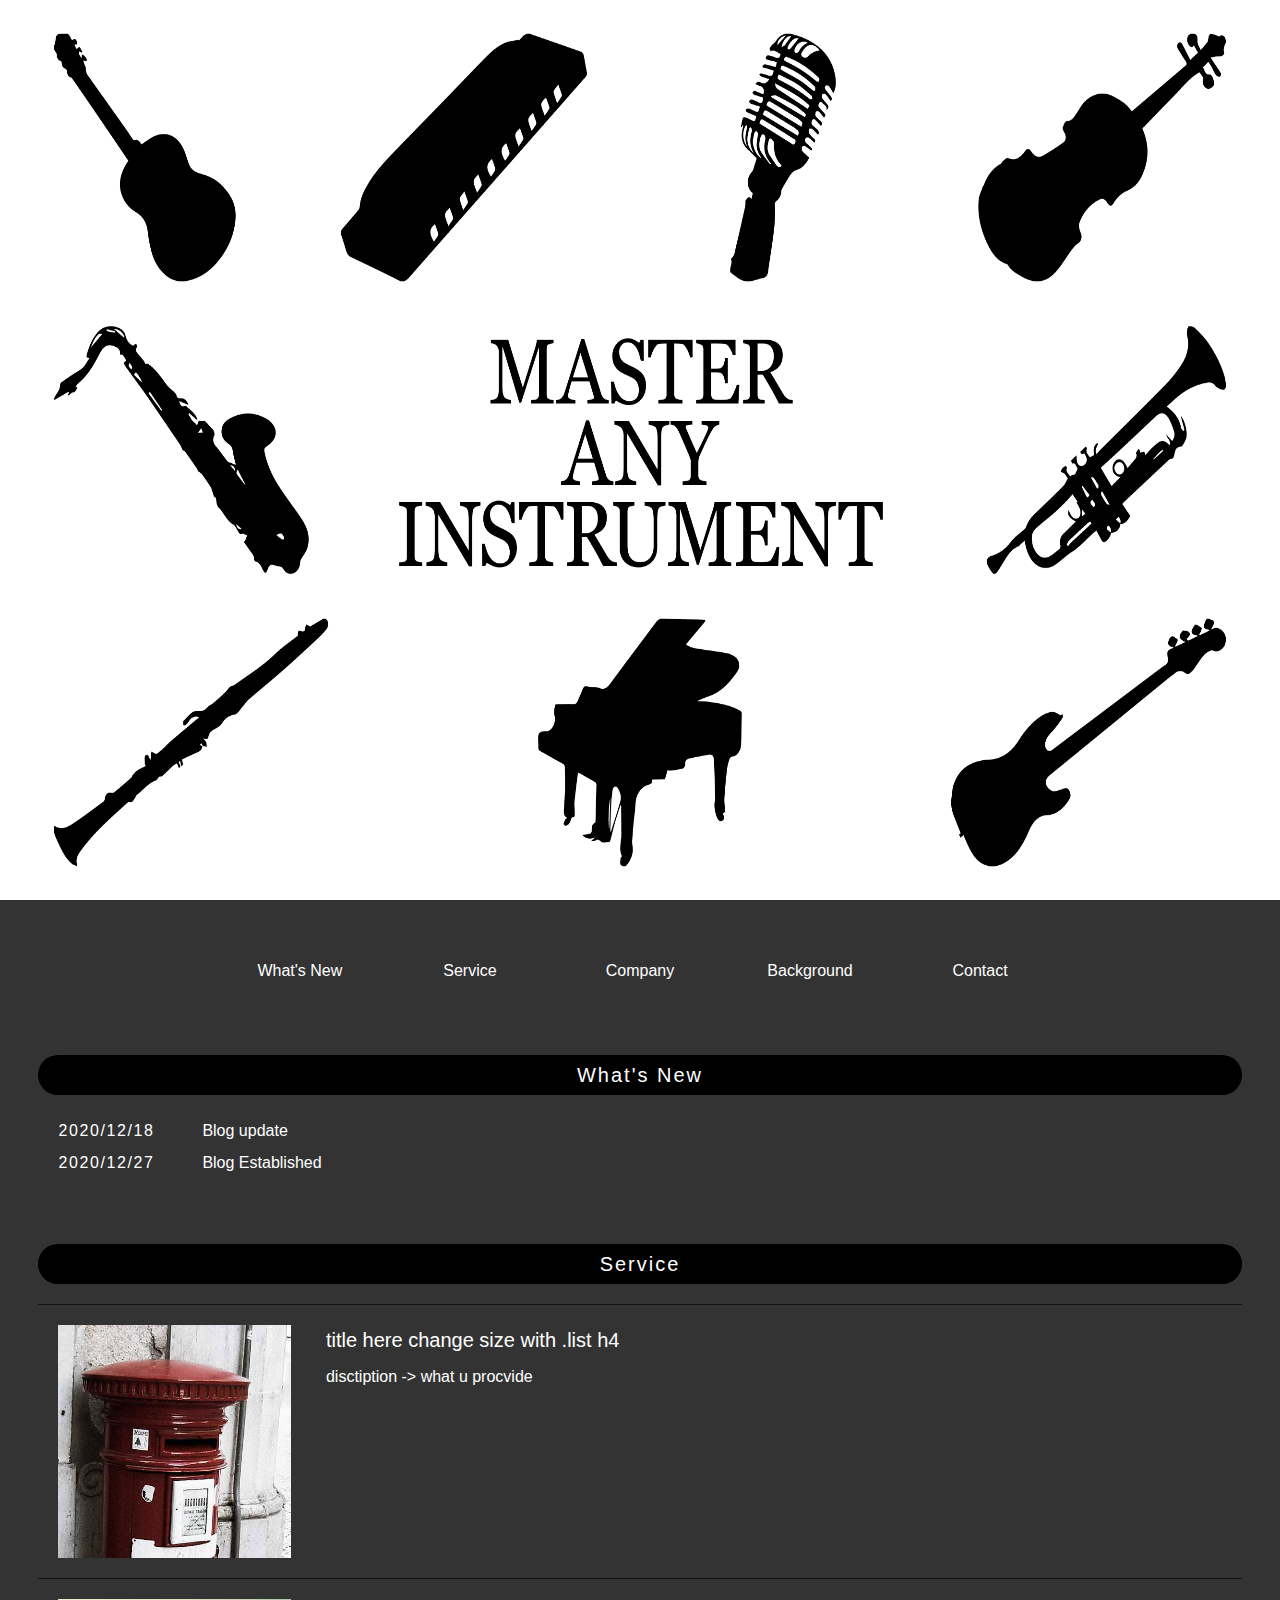
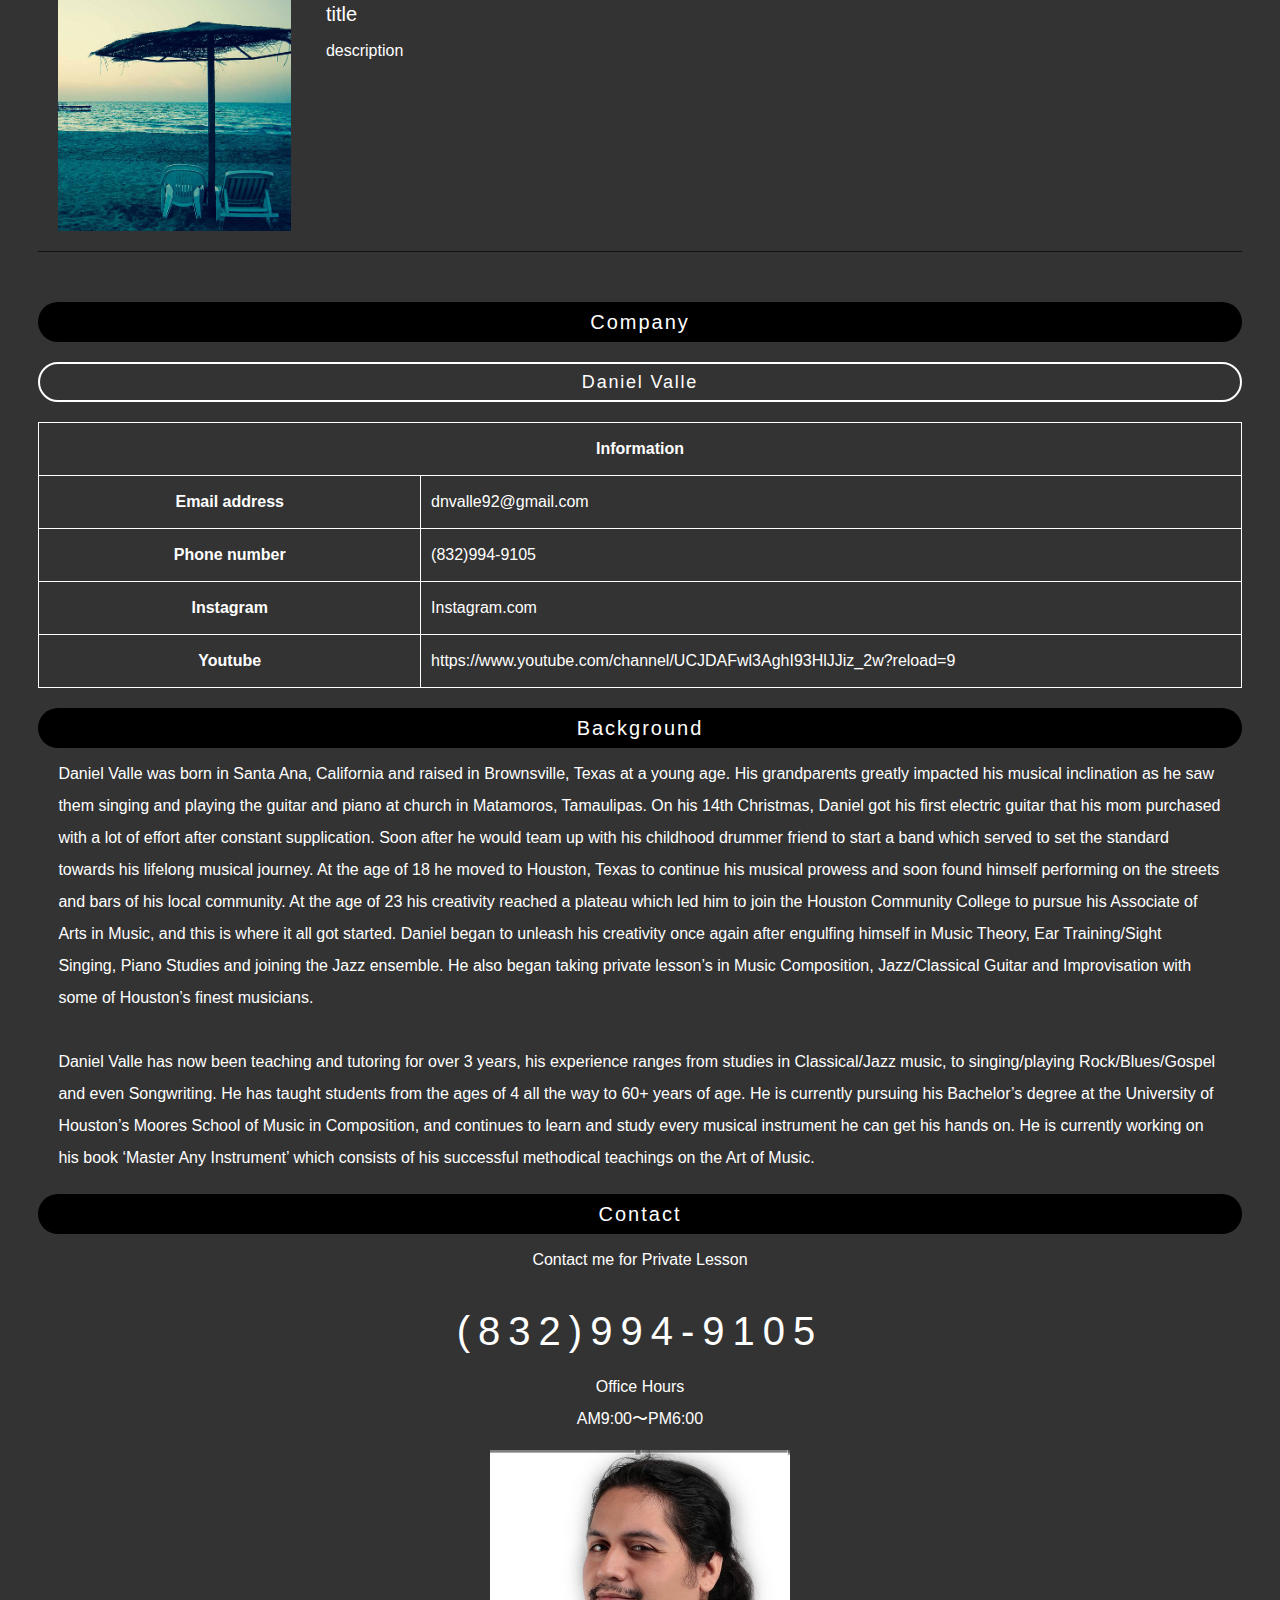
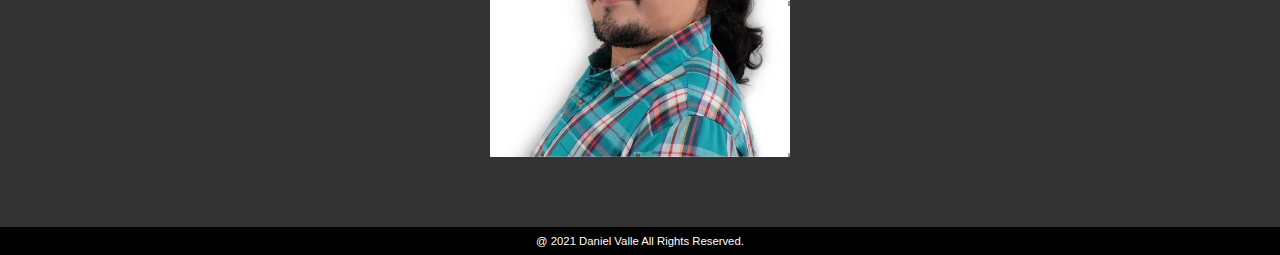
<file: Daniel_website/index.html>
<!DOCTYPE html>
<html lang="ja">
<head>
<meta charset="UTF-8">
<meta http-equiv="X-UA-Compatible" content="IE=edge">
<title>MASTER ANY INSTRUMENT</title>
<meta name="viewport" content="width=device-width, initial-scale=1">
<meta name="description" content="Dniel Valle"> <!--説明-->
<meta name="keywords" content="キーワード１,キーワード２,キーワード３,キーワード４,キーワード５">
<link rel="stylesheet" href="css/style.css">
<link rel="icon" type="image/x-icon" href="images/logo.png">
<script src="js/fixmenu_pagetop.js"></script>
<!--[if lt IE 9]>
<script src="https://oss.maxcdn.com/html5shiv/3.7.2/html5shiv.min.js"></script>
<script src="https://oss.maxcdn.com/respond/1.4.2/respond.min.js"></script>
<![endif]-->
<script src="https://ajax.googleapis.com/ajax/libs/jquery/1.12.4/jquery.min.js"></script>
<script>
$(function(){
$('a[href^="#"]').click(function() {
var speed = 800;
var href= $(this).attr("href");
var target = $(href == "#" || href == "" ? 'html' : href);
var position = target.offset().top;
$('body,html').animate({scrollTop:position}, speed, 'swing');
return false;
});
});


</script>
</head>

<body>

<header>
<h1 id="logo"><a href="index.html"><img src="images/logo.png" alt="SAMPLE COMPANY"></a></h1>
</header>

<nav id="menubar">
    <ul>
    <li><a href="#new">What's New</a></li>
    <li><a href="#service">Service</a></li>
    <li><a href="#company">Company</a></li>
    <li><a href="#background">Background</a></li>
    <li><a href="#contact">Contact</a></li>
    </ul>
</nav>

<div id="container">

<div id="contents">

<section id="new">

<h2>What's New</h2>
<dl>
<dt>2020/12/18</dt>
<dd>Blog update</dd>
<dt>2020/12/27</dt>
<dd>Blog Established</dd>
<!-- <dt>20XX/00/00</dt>
<dd>サンプルテキスト。サンプルテキスト。サンプルテキスト。</dd> -->

</dl>

</section>
<!--/#new-->

<section id="service">

    <h2>Service</h2>
    
    <div class="list">
    <img src="images/sample1.jpg" alt="">
    <h4>title here change size with .list h4</h4>
    <p>disctiption -> what u procvide</p>
    </div>
    
    <div class="list">
    <img src="images/sample2.jpg" alt="">
    <h4>title</h4>
    <p>description</p>
    </div>
    
    <!-- <div class="list">
    <img src="images/sample3.jpg" alt="">
    <h4>見出しを入れます。</h4>
    <p>説明を入れます。</p>
    </div>
    -->
    

    </section>
    <!--/#service-->

<section id="company">

<h2>Company</h2>

<h3>Daniel Valle</h3>
<table class="ta1">
<caption>Information</caption>
<tr>
<th>Email address</th>
<td>dnvalle92@gmail.com</td>
</tr>
<tr>
<th>Phone number</th>
<td>(832)994-9105</td>
</tr>
<tr>
<th>Instagram</th>
<td>Instagram.com</td>
</tr>
<tr>
<th>Youtube</th>
<td>https://www.youtube.com/channel/UCJDAFwl3AghI93HlJJiz_2w?reload=9</td>
</tr>

</table>

<section id="background"></section>
<h2>Background</h2>

<!-- <h3>当テンプレートはhtml5+CSS3(レスポンシブWEBデザイン)です</h3> -->
<p>Daniel Valle was born in Santa Ana, California and raised in Brownsville, Texas at a young age. 
    His grandparents greatly impacted his musical inclination as he saw them singing and playing  
    the guitar and piano at church in Matamoros, Tamaulipas. On his 14th Christmas, Daniel got his first electric guitar 
    that his mom purchased with a lot of effort after constant supplication. Soon after he would team up with his childhood 
    drummer friend to start a band which served to set the standard towards his lifelong musical journey.
    At the age of 18 he moved to Houston, Texas to continue his musical prowess and soon found himself performing on 
    the streets and bars of his local community. At the age of 23 his creativity reached a plateau 
    which led him to join the Houston Community College to pursue his Associate of Arts in Music, 
    and this is where it all got started. Daniel began to unleash his creativity once again after
    engulfing himself in Music Theory, Ear Training/Sight Singing, Piano Studies and joining the Jazz ensemble.
    He also began taking private lesson’s in Music Composition, Jazz/Classical Guitar and
    Improvisation with some of Houston’s finest musicians. <br><br>
    Daniel Valle has now been teaching and tutoring for over 3 years, his experience ranges from studies in Classical/Jazz music, 
    to singing/playing Rock/Blues/Gospel and even Songwriting. He has taught students from  the ages of 4 all the way to 60+ years
    of age. He is currently pursuing his Bachelor’s degree at the University of Houston’s Moores School of Music in Composition,
    and continues to learn and study every musical instrument he can get his hands on. He is currently working on his book
    ‘Master Any Instrument’ which consists of his successful methodical teachings on the Art of Music. </p>

<!-- <h3>各デバイスごとのレイアウトチェックは</h3>
<p>最終的なチェックは実際のタブレットやスマホで行うのがおすすめですが、臨時チェックは最新のブラウザ(IEならIE10以降)で行う事もできます。ブラウザの幅を狭くしていくと、各端末サイズに合わせたレイアウトになります。</p>

<h3>各デバイス用のスタイル変更は</h3>
<p>cssフォルダのstyle.cssファイルで行って下さい。詳しい説明も入っています。<br>
前半はパソコン環境を含めた全端末の共通設定になります。中盤以降、各端末向けのスタイルが追加設定されています。<br>
media=&quot; (～)&quot;の「～」部分でcssを切り替えるディスプレイのサイズを設定しています。ここは必要に応じて変更も可能です。</p> -->


<!--/#company-->



<section id="contact">

<h2>Contact</h2>
<p class="c">Contact me for Private Lesson
</p>
<p class="c"><span class="big1">(832)994-9105 </span>
<br>Office Hours<br>  AM9:00〜PM6:00</p>

<p class="c"><img src="images/daniel_pic.png" alt="" width="300"></p>

</section>
<!--/#contact-->

</div>
<!--/#contents-->

</div>
<!--/#container-->


<footer>
<!-- <small>Copyright&copy; <a href="index.html">SAMPLE COMPANY</a> All Rights Reserved.</small> 
<span class="pr">《<a href="https://template-party.com/" target="_blank">Web Design:Template-Party</a>》</span> -->
<small>@ 2021 Daniel Valle All Rights Reserved.</small>
</footer>

<!--ページの上部に戻る「↑」ボタン-->
<p class="nav-fix-pos-pagetop"><a href="#">↑</a></p>

</body>
</html>
</file>
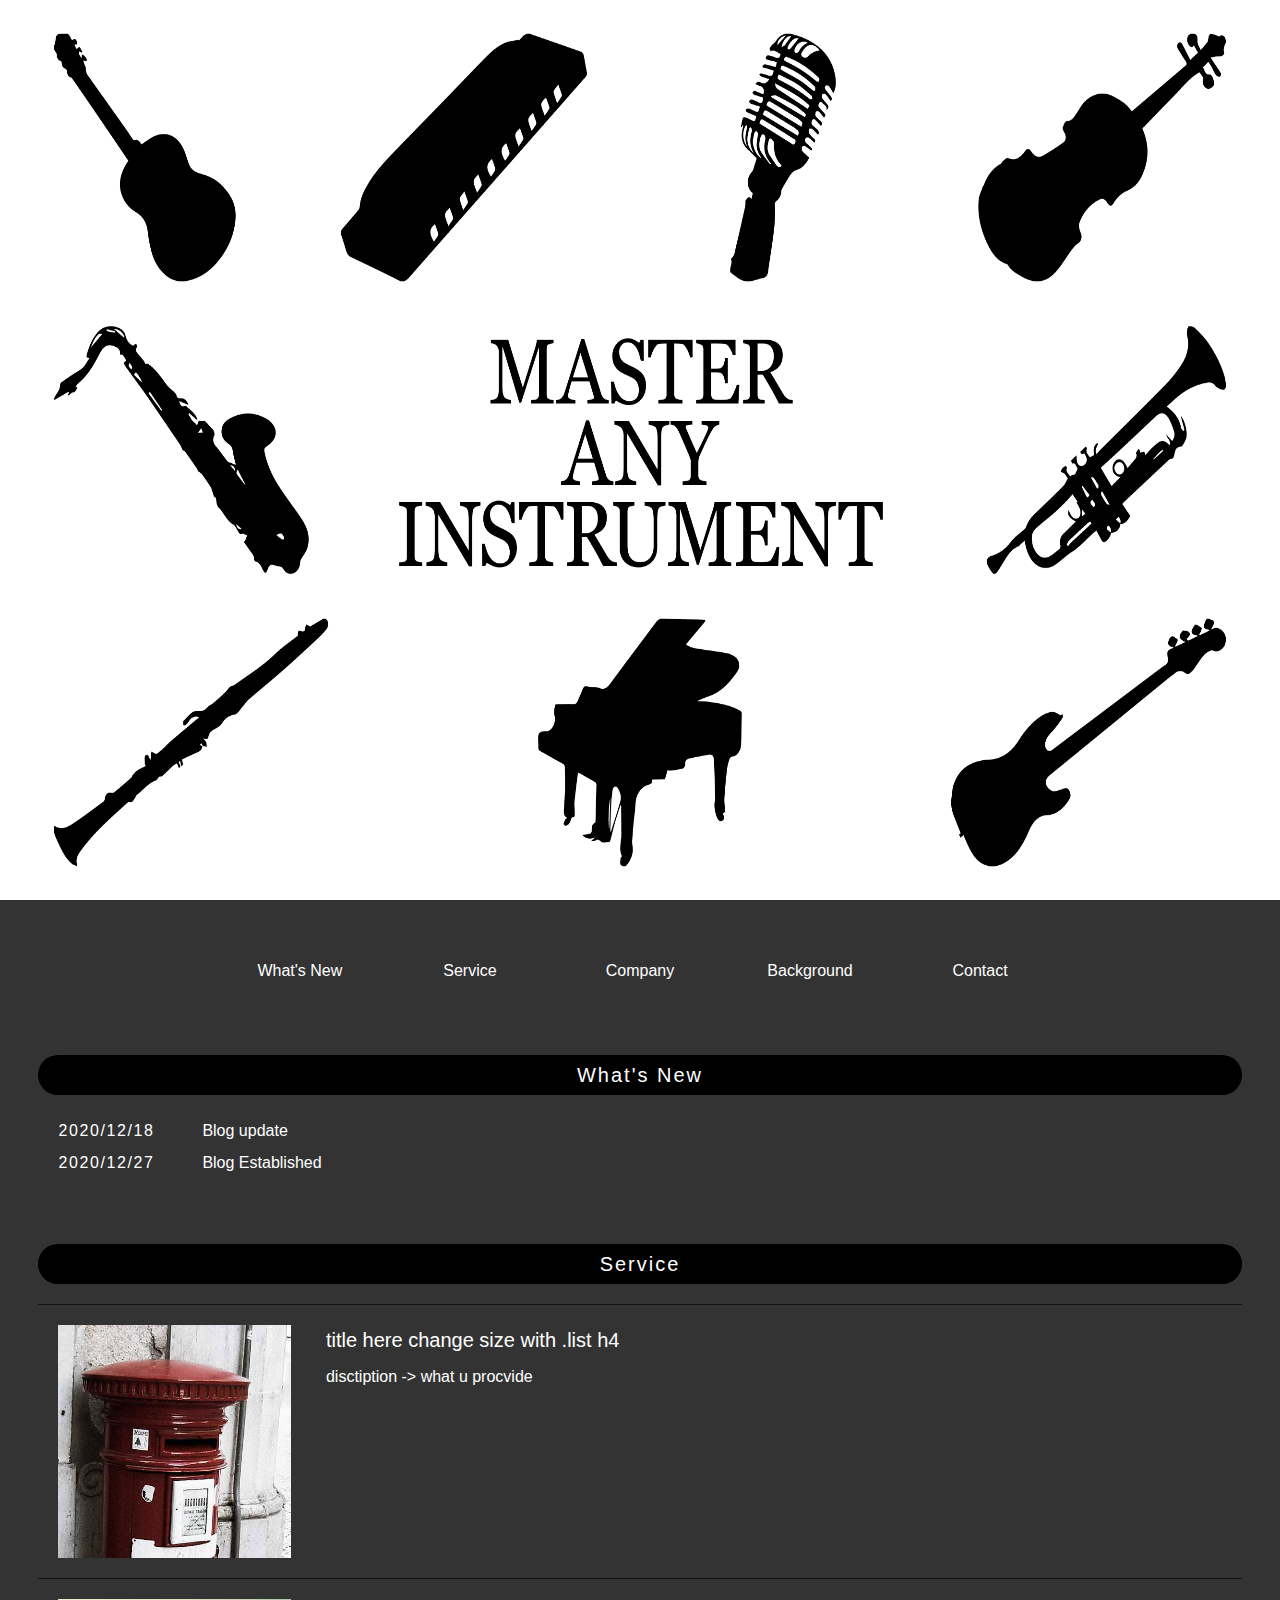
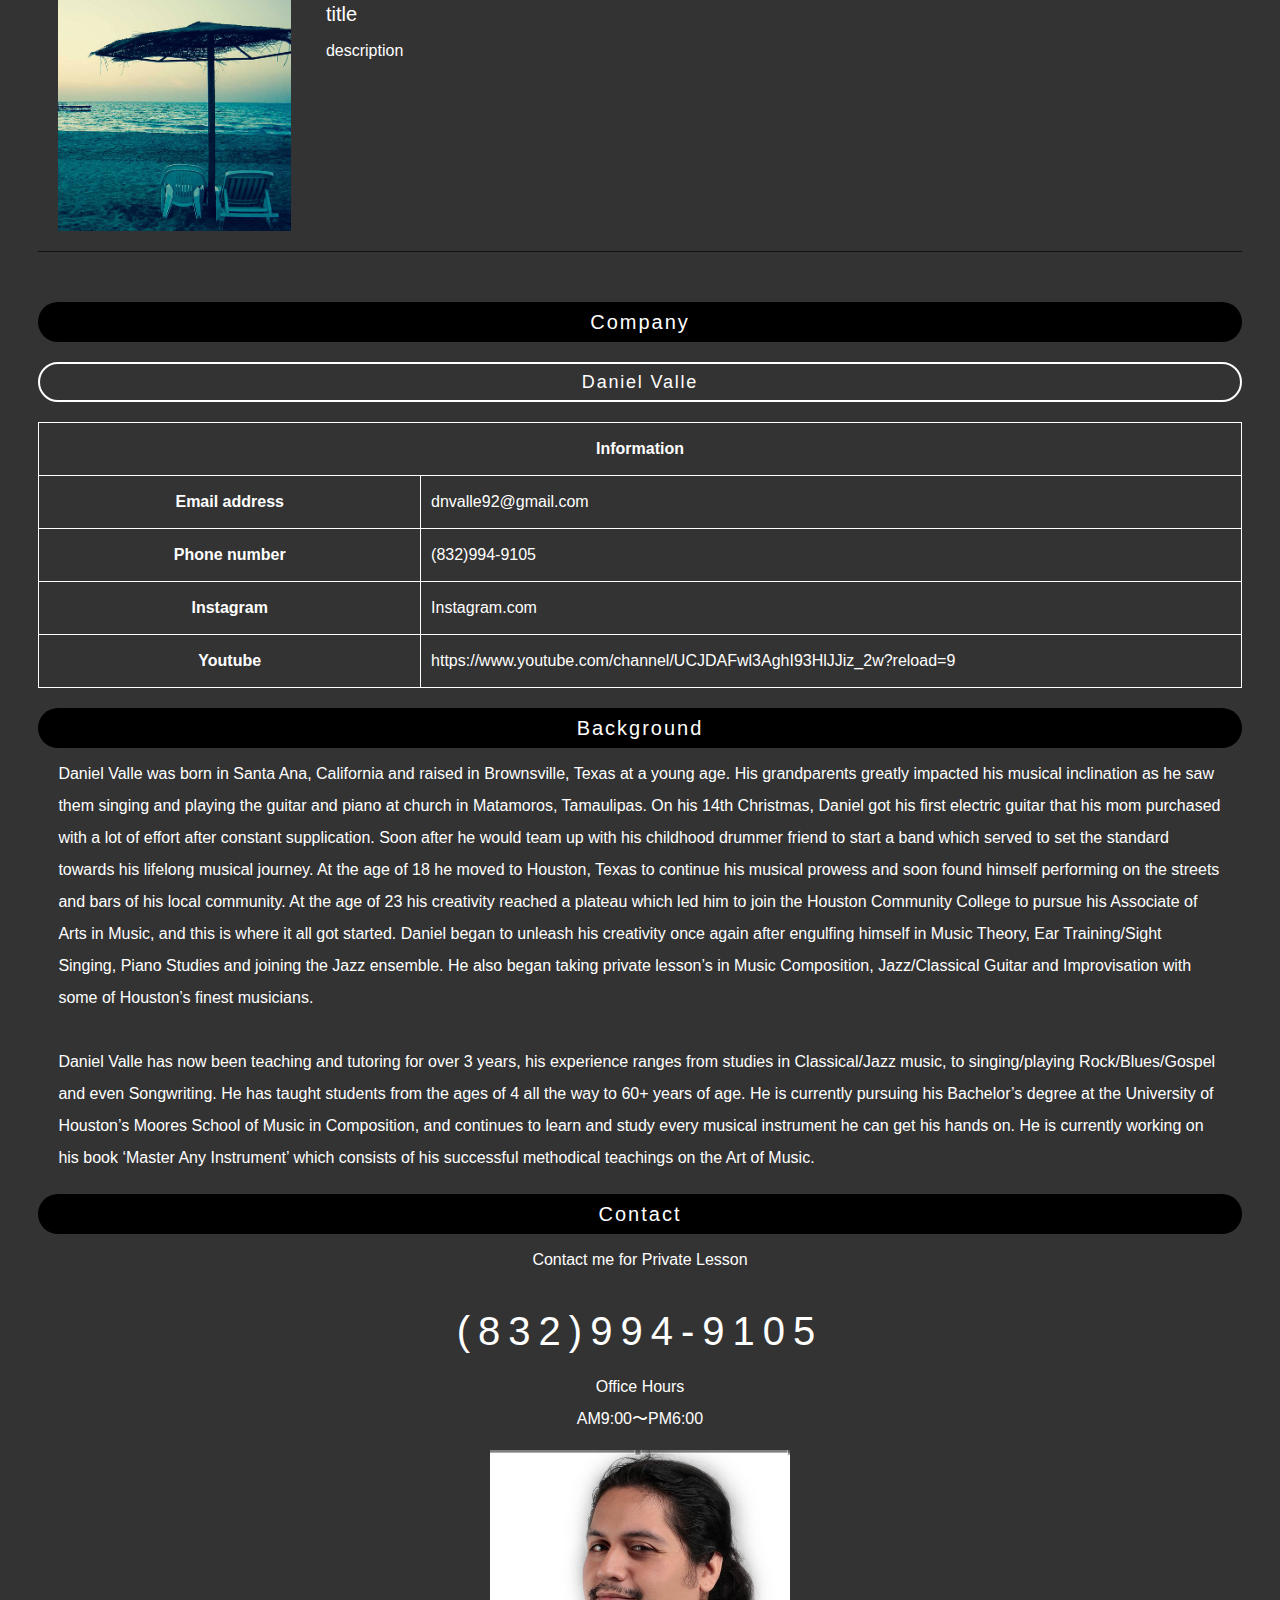
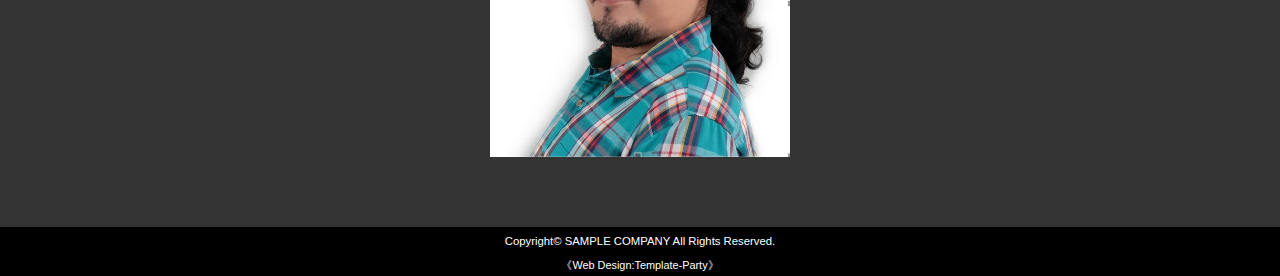
<file: Daniel_website/tp_beginner6_black/index.html>
<!DOCTYPE html>
<html lang="ja">
<head>
<meta charset="UTF-8">
<meta http-equiv="X-UA-Compatible" content="IE=edge">
<title>MASTER ANY INSTRUMENT</title>
<meta name="viewport" content="width=device-width, initial-scale=1">
<meta name="description" content="ここにサイト説明を入れます">
<meta name="keywords" content="キーワード１,キーワード２,キーワード３,キーワード４,キーワード５">
<link rel="stylesheet" href="css/style.css">
<link rel="icon" type="image/x-icon" href="images/logo.png">
<script src="js/fixmenu_pagetop.js"></script>
<!--[if lt IE 9]>
<script src="https://oss.maxcdn.com/html5shiv/3.7.2/html5shiv.min.js"></script>
<script src="https://oss.maxcdn.com/respond/1.4.2/respond.min.js"></script>
<![endif]-->
<script src="https://ajax.googleapis.com/ajax/libs/jquery/1.12.4/jquery.min.js"></script>
<script>
$(function(){
$('a[href^="#"]').click(function() {
var speed = 800;
var href= $(this).attr("href");
var target = $(href == "#" || href == "" ? 'html' : href);
var position = target.offset().top;
$('body,html').animate({scrollTop:position}, speed, 'swing');
return false;
});
});


</script>
</head>

<body>

<header>
<h1 id="logo"><a href="index.html"><img src="images/logo.png" alt="SAMPLE COMPANY"></a></h1>
</header>

<nav id="menubar">
    <ul>
    <li><a href="#new">What's New</a></li>
    <li><a href="#service">Service</a></li>
    <li><a href="#company">Company</a></li>
    <li><a href="#background">Background</a></li>
    <li><a href="#contact">Contact</a></li>
    </ul>
</nav>

<div id="container">

<div id="contents">

<section id="new">

<h2>What's New</h2>
<dl>
<dt>2020/12/18</dt>
<dd>Blog update</dd>
<dt>2020/12/27</dt>
<dd>Blog Established</dd>
<!-- <dt>20XX/00/00</dt>
<dd>サンプルテキスト。サンプルテキスト。サンプルテキスト。</dd> -->

</dl>

</section>
<!--/#new-->

<section id="service">

    <h2>Service</h2>
    
    <div class="list">
    <img src="images/sample1.jpg" alt="">
    <h4>title here change size with .list h4</h4>
    <p>disctiption -> what u procvide</p>
    </div>
    
    <div class="list">
    <img src="images/sample2.jpg" alt="">
    <h4>title</h4>
    <p>description</p>
    </div>
    
    <!-- <div class="list">
    <img src="images/sample3.jpg" alt="">
    <h4>見出しを入れます。</h4>
    <p>説明を入れます。</p>
    </div>
    -->
    

    </section>
    <!--/#service-->

<section id="company">

<h2>Company</h2>

<h3>Daniel Valle</h3>
<table class="ta1">
<caption>Information</caption>
<tr>
<th>Email address</th>
<td>dnvalle92@gmail.com</td>
</tr>
<tr>
<th>Phone number</th>
<td>(832)994-9105</td>
</tr>
<tr>
<th>Instagram</th>
<td>Instagram.com</td>
</tr>
<tr>
<th>Youtube</th>
<td>https://www.youtube.com/channel/UCJDAFwl3AghI93HlJJiz_2w?reload=9</td>
</tr>

</table>

<section id="background"></section>
<h2>Background</h2>

<!-- <h3>当テンプレートはhtml5+CSS3(レスポンシブWEBデザイン)です</h3> -->
<p>Daniel Valle was born in Santa Ana, California and raised in Brownsville, Texas at a young age. 
    His grandparents greatly impacted his musical inclination as he saw them singing and playing  
    the guitar and piano at church in Matamoros, Tamaulipas. On his 14th Christmas, Daniel got his first electric guitar 
    that his mom purchased with a lot of effort after constant supplication. Soon after he would team up with his childhood 
    drummer friend to start a band which served to set the standard towards his lifelong musical journey.
    At the age of 18 he moved to Houston, Texas to continue his musical prowess and soon found himself performing on 
    the streets and bars of his local community. At the age of 23 his creativity reached a plateau 
    which led him to join the Houston Community College to pursue his Associate of Arts in Music, 
    and this is where it all got started. Daniel began to unleash his creativity once again after
    engulfing himself in Music Theory, Ear Training/Sight Singing, Piano Studies and joining the Jazz ensemble.
    He also began taking private lesson’s in Music Composition, Jazz/Classical Guitar and
    Improvisation with some of Houston’s finest musicians. <br><br>
    Daniel Valle has now been teaching and tutoring for over 3 years, his experience ranges from studies in Classical/Jazz music, 
    to singing/playing Rock/Blues/Gospel and even Songwriting. He has taught students from  the ages of 4 all the way to 60+ years
    of age. He is currently pursuing his Bachelor’s degree at the University of Houston’s Moores School of Music in Composition,
    and continues to learn and study every musical instrument he can get his hands on. He is currently working on his book
    ‘Master Any Instrument’ which consists of his successful methodical teachings on the Art of Music. </p>

<!-- <h3>各デバイスごとのレイアウトチェックは</h3>
<p>最終的なチェックは実際のタブレットやスマホで行うのがおすすめですが、臨時チェックは最新のブラウザ(IEならIE10以降)で行う事もできます。ブラウザの幅を狭くしていくと、各端末サイズに合わせたレイアウトになります。</p>

<h3>各デバイス用のスタイル変更は</h3>
<p>cssフォルダのstyle.cssファイルで行って下さい。詳しい説明も入っています。<br>
前半はパソコン環境を含めた全端末の共通設定になります。中盤以降、各端末向けのスタイルが追加設定されています。<br>
media=&quot; (～)&quot;の「～」部分でcssを切り替えるディスプレイのサイズを設定しています。ここは必要に応じて変更も可能です。</p> -->


<!--/#company-->



<section id="contact">

<h2>Contact</h2>
<p class="c">Contact me for Private Lesson
</p>
<p class="c"><span class="big1">(832)994-9105 </span>
<br>Office Hours<br>  AM9:00〜PM6:00</p>

<p class="c"><img src="images/daniel_pic.png" alt="" width="300"></p>

</section>
<!--/#contact-->

</div>
<!--/#contents-->

</div>
<!--/#container-->

<footer>
<small>Copyright&copy; <a href="index.html">SAMPLE COMPANY</a> All Rights Reserved.</small>
<span class="pr">《<a href="https://template-party.com/" target="_blank">Web Design:Template-Party</a>》</span>
</footer>

<!--ページの上部に戻る「↑」ボタン-->
<p class="nav-fix-pos-pagetop"><a href="#">↑</a></p>

</body>
</html>
</file>
<file: Daniel_website/css/style.css>
@charset "utf-8";



/*全端末（PC・タブレット・スマホ）共通設定
------------------------------------------------------------------------------------------------------------------------------------------------------*/

/*全体の設定
---------------------------------------------------------------------------*/
html,body {height: 100%;}
body {
	margin: 0px;
	padding: 0px;
	color: #fff;	/*全体の文字色*/
	font-family:"ヒラギノ角ゴ Pro W3", "Hiragino Kaku Gothic Pro", "メイリオ", Meiryo, Osaka, "ＭＳ Ｐゴシック", "MS PGothic", sans-serif;	/*フォント種類*/
	font-size: 16px;	/*文字サイズ*/
	line-height: 2;		/*行間*/
	background: #333;	/*背景色*/
	-webkit-text-size-adjust: none;
}
h1,h2,h3,h4,h5,p,ul,ol,li,dl,dt,dd,form,figure,form {margin: 0px;padding: 0px;font-size: 100%;font-weight: normal;}
ul {list-style-type: none;}
ol {padding-left: 40px;padding-bottom: 15px;}
img {border: none;max-width: 100%;height: auto;vertical-align: middle;}
table {border-collapse:collapse;font-size: 100%;border-spacing: 0;}
iframe {width: 100%;}

@keyframes opa1 {
0% {opacity: 0;}
100% {opacity: 1;}
}

/*リンク（全般）設定
---------------------------------------------------------------------------*/
a {
	color: #fff;		/*リンクテキストの色*/
	transition: 0.5s;	/*マウスオン時の移り変わるまでの時間設定。0.5秒。*/
}
a:hover {
	color: #ff4765;			/*マウスオン時の文字色*/
	text-decoration: none;	/*マウスオン時に下線を消す設定。残したいならこの１行削除。*/
}

/*ヘッダー（一番上の、ロゴやメニューが入っているブロック）
---------------------------------------------------------------------------*/
header {
	height: 100%;
	overflow: auto;
	position: relative;
	background: #111;	/*背景色*/
}
/*ロゴ画像*/
header #logo img {
	display: block;
	width: 100%;	/*画像の幅*/
	height:100%; 
	position: absolute;
	top: 0%;  
	/*left: 20%;		/*ロゴやメニューが入っているブロックに対して、左からの配置場所の指定。*/
	bottom: 30%;	/*ロゴやメニューが入っているブロックに対して、下からの配置場所の指定。*/
	margin:bottom;
}
/* #space_top{
	padding-top:50%;
	padding-bottom:50%;
} */
/*メニュー
---------------------------------------------------------------------------*/
/*メニューブロック全体への指定*/
#menubar {
	position: relative;
	bottom: 1%;	/*ロゴやメニューが入っているブロックに対して、下からの配置場所の指定。*/
	left: 0px;
	width: 100%;
	text-align: center;
	padding-top: 5%;
}
/*メニュー１個あたりの指定*/
#menubar li {
	display: inline-block;
	margin: 0 1%;
	animation-name: opa1;
	animation-delay: 1S;
	animation-duration: 1S;
	animation-fill-mode: both;
}
#menubar li a {
	text-decoration: none;display: block;text-align: center;
	width: 140px;	/*メニューの幅*/
	color: rgb(255, 255, 255);	/*文字色*/
	border-bottom: 2px solid transparent;	/*下線の幅、線種、色。transparentは透明の事。*/
	padding-bottom: 7px;	/*下線と文字の間にとる余白*/
	
}
/*マウスオン時の指定*/
#menubar li a:hover {
	border-bottom: 2px solid rgb(255, 255, 255);;	/*下線の幅、線種、色*/
	letter-spacing: 0.1em;			/*文字間隔を少しだけ広くする指定。そのままがいいならこの１行を削除。*/
}

/*コンテナー（headerとfooterをのぞくブロックを囲むブロック）
---------------------------------------------------------------------------*/
#container {
	max-width: 1400px;	/*最大幅。これ以上広くならない指定。*/
	margin: 0 auto;
}

/*コンテンツ（上のcontainerの中のブロック）
---------------------------------------------------------------------------*/
#contents {
	overflow: hidden;
	padding: 50px 3%;
}
#contents section + section {
	padding-top: 50px;
}
/*コンテンツ内にあるh2(見出し)タグの指定*/
#contents h2 {
	margin-bottom: 20px;
	clear: both;
	padding: 0 20px;
	font-size: 20px;		/*文字サイズ*/
	text-align: center;		/*文字をセンタリング*/
	letter-spacing: 0.1em;	/*文字間隔を少しだけ広くする指定*/
	background: #000;	/*背景色*/
	color: #fff;			/*文字色*/
	border-radius: 100px;	/*角を丸くする指定。大きめであれば適当で構いません。*/
}
/*コンテンツ内にあるh3(見出し)タグの指定*/
#contents h3 {
	margin-bottom: 20px;
	clear: both;
	padding: 0 20px;
	font-size: 18px;		/*文字サイズ*/
	text-align: center;		/*文字をセンタリング*/
	letter-spacing: 0.1em;	/*文字間隔を少しだけ広くする指定*/
	border: 2px solid #fff;	/*枠線の幅、線種、色*/
	border-radius: 100px;	/*角を丸くする指定。大きめであれば適当で構いません。*/
}
/*コンテンツ内にあるp(段落)タグ設定*/
#contents p {
	padding: 0px 20px 20px;	/*上、左右、下への余白*/
}
/*他。微調整。*/
#contents p + p {
	margin-top: -5px;
}
#contents h2 + p,
#contents h3 + p {
	margin-top: -10px;
}

/*Serviceページ
---------------------------------------------------------------------------*/
/*各ブロックごとの設定*/
.list {
	overflow: hidden;
	line-height: 1.5;
	border-bottom: 1px solid #111;	/*下線の幅、線種、色*/
	padding: 20px;	/*ボックス内の余白*/
}
/*１番目のlistブロックへの追加指定。上に線を入れる。*/
.list:first-of-type {
	border-top: 1px solid #111;
}
/*h4見出しの設定*/
.list h4 {
	font-size: 20px;	/*文字サイズ*/
	margin-bottom: 10px;
}
/*画像の設定*/
.list img {
	width: 20%;			/*画像幅*/
	float: left;		/*画像を左に回り込み*/
	margin-right: 3%	/*画像の右側に空けるスペース*/
}
/*段落タグ*/
.list p {
	padding: 0 !important;
}

/*フッター設定
---------------------------------------------------------------------------*/
footer {
	clear: both;
	text-align: center;
	background: #000;	/*背景色*/
	color: #fff;		/*文字色*/
	font-size: 85%;		/*文字サイズ*/
}
footer a {
	color: #fff;	/*リンクテキストの文字色*/
	text-decoration: none;
}
footer a:hover {
	color: #fff;	/*マウスオン時の文字色*/
}
footer .pr {
	display: block;
	font-size: 80%;
}

/*トップページ内「更新情報・お知らせ」ブロック
---------------------------------------------------------------------------*/
/*ブロック全体の設定*/
#new dl {
	padding-left: 20px;
	margin-bottom: 15px;
}
/*日付設定*/
#new dt {
	float: left;
	width: 9em;
	letter-spacing: 0.1em;
}
/*記事設定*/
#new dd {
	padding-left: 9em;
}

/*テーブル
---------------------------------------------------------------------------*/
/*テーブル１行目に入った見出し部分（※caption）*/
.ta1 caption {
	border: 1px solid #fff;	/*テーブルの枠線の幅、線種、色*/
	border-bottom: none;	/*下線だけ消す*/
	text-align: center;		/*文字をセンタリング*/
	font-weight: bold;		/*太字に*/
	padding: 10px;			/*ボックス内の余白*/
}
/*テーブル１行目に入った見出し部分（※tamidashi）*/
.ta1 th.tamidashi {
	width: auto;
	text-align: center;	/*文字をセンタリング*/
}
/*ta1テーブルブロック設定*/
.ta1 {
	table-layout: fixed;
	width: 100%;
	margin: 0 auto 20px;
}
.ta1, .ta1 td, .ta1 th {
	word-break: break-all;
	border: 1px solid #fff;	/*テーブルの枠線の幅、線種、色*/
	padding: 10px;			/*テーブル内の余白*/
}
/*テーブルの左側ボックス*/
.ta1 th {
	text-align: center;	/*センタリング*/
	width: 30%;			/*幅*/
}

/*PAGE TOP（↑）設定
---------------------------------------------------------------------------*/
body .nav-fix-pos-pagetop a {
	display: none;
}
body.is-fixed-pagetop .nav-fix-pos-pagetop a {
	display: block;text-decoration: none;text-align: center;position: fixed;animation-name: opa1;animation-duration: 1s;animation-fill-mode: forwards;
	width: 60px;		/*ボタンの幅*/
	line-height: 60px;	/*ボタンの高さ*/
	bottom: 50px;		/*画面の下からの配置場所指定*/
	right: 3%;			/*画面の右からの配置場所指定*/
	background: #555;	/*背景色（古いブラウザ用）*/
	background: rgba(0,0,0,0.5);	/*背景色。0,0,0は黒の事で、0.5は色が50%出た状態の事。*/
	color: #fff;		/*文字色*/
	border-radius: 50%;	/*円形にする指定。この１行を削除すると正方形になります。*/
}
body.is-fixed-pagetop .nav-fix-pos-pagetop a:hover {
	background: #999;	/*マウスオン時の背景色*/
}

/*トップページのNEWアイコン
---------------------------------------------------------------------------*/
.newicon {
	background: #F00;	/*背景色*/
	color: #FFF;		/*文字色*/
	font-size: 70%;
	line-height: 1.5;
	padding: 2px 5px;
	border-radius: 2px;
	margin: 0px 5px;
	vertical-align: text-top;
}

/*ul.disc,olタグ
---------------------------------------------------------------------------*/
ul.disc {
	list-style: disc;
	padding: 0 20px 20px 55px;
}
ol {
	padding: 0 20px 20px 42px;
}

/*その他
---------------------------------------------------------------------------*/
.look {background: #000;border: 1px solid #666;padding: 5px 10px;border-radius: 4px;}
.mb15,.mb1em {margin-bottom: 15px;}
.clear {clear: both;}
ul.disc {padding: 0em 25px 15px 40px;list-style: disc;}
.color1, .color1 a {color: #ff4765;}
.pr {font-size: 10px;}
.wl {width: 96%;}
.ws {width: 50%;}
.c {text-align: center;}
.r {text-align: right;}
.l {text-align: left;}
.big1 {font-size: 40px;letter-spacing: 0.2em;}
.mini1 {font-size: 11px;display: inline-block;line-height: 1.5;}
.sh {display: none;}




/*画面幅800px以下の設定
------------------------------------------------------------------------------------------------------------------------------------------------------*/
@media screen and (max-width:800px){

/*ヘッダー（一番上の、ロゴやメニューが入っているブロック）
---------------------------------------------------------------------------*/
/*ロゴ画像*/
header #logo img {
	width: 30%;	/*画像の幅*/
	left: 35%;	/*ロゴやメニューが入っているブロックに対して、左からの配置場所の指定。*/
}

}



/*画面幅480px以下の設定
------------------------------------------------------------------------------------------------------------------------------------------------------*/
@media screen and (max-width:480px){

/*ヘッダー（一番上の、ロゴやメニューが入っているブロック）
---------------------------------------------------------------------------*/
/*ロゴ画像*/
header #logo img {
	width: 50%;	/*画像の幅*/
	left: 25%;	/*ロゴやメニューが入っているブロックに対して、左からの配置場所の指定。*/
}

/*コンテナー（headerとfooterをのぞくブロックを囲むブロック）
---------------------------------------------------------------------------*/
#container {
	font-size: 12px;
	font-size: 2.93vw;
}

/*コンテンツ（上のcontainerの中のブロック）
---------------------------------------------------------------------------*/
/*コンテンツ内にあるh2(見出し)タグの指定*/
#contents h2 {
	font-size: 16px;	/*文字サイズ*/
}
/*コンテンツ内にあるh3(見出し)タグの指定*/
#contents h3 {
	font-size: 14px;	/*文字サイズ*/
}

/*Serviceページ
---------------------------------------------------------------------------*/
/*h4見出しの設定*/
.list h4 {
	font-size: 16px;	/*文字サイズ*/
}

/*ul.disc,olタグ
---------------------------------------------------------------------------*/
ul.disc {
	padding: 0 0px 20px 35px;
}
ol {
	padding: 0 0px 20px 35px;
}

/*その他
---------------------------------------------------------------------------*/
.ws {width: 96%;}
.big1 {font-size: 22px;letter-spacing: normal;}

}
</file>
<file: Daniel_website/tp_beginner6_black/css/style.css>
@charset "utf-8";



/*全端末（PC・タブレット・スマホ）共通設定
------------------------------------------------------------------------------------------------------------------------------------------------------*/

/*全体の設定
---------------------------------------------------------------------------*/
html,body {height: 100%;}
body {
	margin: 0px;
	padding: 0px;
	color: #fff;	/*全体の文字色*/
	font-family:"ヒラギノ角ゴ Pro W3", "Hiragino Kaku Gothic Pro", "メイリオ", Meiryo, Osaka, "ＭＳ Ｐゴシック", "MS PGothic", sans-serif;	/*フォント種類*/
	font-size: 16px;	/*文字サイズ*/
	line-height: 2;		/*行間*/
	background: #333;	/*背景色*/
	-webkit-text-size-adjust: none;
}
h1,h2,h3,h4,h5,p,ul,ol,li,dl,dt,dd,form,figure,form {margin: 0px;padding: 0px;font-size: 100%;font-weight: normal;}
ul {list-style-type: none;}
ol {padding-left: 40px;padding-bottom: 15px;}
img {border: none;max-width: 100%;height: auto;vertical-align: middle;}
table {border-collapse:collapse;font-size: 100%;border-spacing: 0;}
iframe {width: 100%;}

@keyframes opa1 {
0% {opacity: 0;}
100% {opacity: 1;}
}

/*リンク（全般）設定
---------------------------------------------------------------------------*/
a {
	color: #fff;		/*リンクテキストの色*/
	transition: 0.5s;	/*マウスオン時の移り変わるまでの時間設定。0.5秒。*/
}
a:hover {
	color: #ff4765;			/*マウスオン時の文字色*/
	text-decoration: none;	/*マウスオン時に下線を消す設定。残したいならこの１行削除。*/
}

/*ヘッダー（一番上の、ロゴやメニューが入っているブロック）
---------------------------------------------------------------------------*/
header {
	height: 100%;
	overflow: auto;
	position: relative;
	background: #111;	/*背景色*/
}
/*ロゴ画像*/
header #logo img {
	display: block;
	width: 100%;	/*画像の幅*/
	height:100%; 
	position: absolute;
	top: 0%;  
	/*left: 20%;		/*ロゴやメニューが入っているブロックに対して、左からの配置場所の指定。*/
	bottom: 30%;	/*ロゴやメニューが入っているブロックに対して、下からの配置場所の指定。*/
	margin:bottom;
}
/* #space_top{
	padding-top:50%;
	padding-bottom:50%;
} */
/*メニュー
---------------------------------------------------------------------------*/
/*メニューブロック全体への指定*/
#menubar {
	position: relative;
	bottom: 1%;	/*ロゴやメニューが入っているブロックに対して、下からの配置場所の指定。*/
	left: 0px;
	width: 100%;
	text-align: center;
	padding-top: 5%;
}
/*メニュー１個あたりの指定*/
#menubar li {
	display: inline-block;
	margin: 0 1%;
	animation-name: opa1;
	animation-delay: 1S;
	animation-duration: 1S;
	animation-fill-mode: both;
}
#menubar li a {
	text-decoration: none;display: block;text-align: center;
	width: 140px;	/*メニューの幅*/
	color: rgb(255, 255, 255);	/*文字色*/
	border-bottom: 2px solid transparent;	/*下線の幅、線種、色。transparentは透明の事。*/
	padding-bottom: 7px;	/*下線と文字の間にとる余白*/
	
}
/*マウスオン時の指定*/
#menubar li a:hover {
	border-bottom: 2px solid rgb(255, 255, 255);;	/*下線の幅、線種、色*/
	letter-spacing: 0.1em;			/*文字間隔を少しだけ広くする指定。そのままがいいならこの１行を削除。*/
}

/*コンテナー（headerとfooterをのぞくブロックを囲むブロック）
---------------------------------------------------------------------------*/
#container {
	max-width: 1400px;	/*最大幅。これ以上広くならない指定。*/
	margin: 0 auto;
}

/*コンテンツ（上のcontainerの中のブロック）
---------------------------------------------------------------------------*/
#contents {
	overflow: hidden;
	padding: 50px 3%;
}
#contents section + section {
	padding-top: 50px;
}
/*コンテンツ内にあるh2(見出し)タグの指定*/
#contents h2 {
	margin-bottom: 20px;
	clear: both;
	padding: 0 20px;
	font-size: 20px;		/*文字サイズ*/
	text-align: center;		/*文字をセンタリング*/
	letter-spacing: 0.1em;	/*文字間隔を少しだけ広くする指定*/
	background: #000;	/*背景色*/
	color: #fff;			/*文字色*/
	border-radius: 100px;	/*角を丸くする指定。大きめであれば適当で構いません。*/
}
/*コンテンツ内にあるh3(見出し)タグの指定*/
#contents h3 {
	margin-bottom: 20px;
	clear: both;
	padding: 0 20px;
	font-size: 18px;		/*文字サイズ*/
	text-align: center;		/*文字をセンタリング*/
	letter-spacing: 0.1em;	/*文字間隔を少しだけ広くする指定*/
	border: 2px solid #fff;	/*枠線の幅、線種、色*/
	border-radius: 100px;	/*角を丸くする指定。大きめであれば適当で構いません。*/
}
/*コンテンツ内にあるp(段落)タグ設定*/
#contents p {
	padding: 0px 20px 20px;	/*上、左右、下への余白*/
}
/*他。微調整。*/
#contents p + p {
	margin-top: -5px;
}
#contents h2 + p,
#contents h3 + p {
	margin-top: -10px;
}

/*Serviceページ
---------------------------------------------------------------------------*/
/*各ブロックごとの設定*/
.list {
	overflow: hidden;
	line-height: 1.5;
	border-bottom: 1px solid #111;	/*下線の幅、線種、色*/
	padding: 20px;	/*ボックス内の余白*/
}
/*１番目のlistブロックへの追加指定。上に線を入れる。*/
.list:first-of-type {
	border-top: 1px solid #111;
}
/*h4見出しの設定*/
.list h4 {
	font-size: 20px;	/*文字サイズ*/
	margin-bottom: 10px;
}
/*画像の設定*/
.list img {
	width: 20%;			/*画像幅*/
	float: left;		/*画像を左に回り込み*/
	margin-right: 3%	/*画像の右側に空けるスペース*/
}
/*段落タグ*/
.list p {
	padding: 0 !important;
}

/*フッター設定
---------------------------------------------------------------------------*/
footer {
	clear: both;
	text-align: center;
	background: #000;	/*背景色*/
	color: #fff;		/*文字色*/
	font-size: 85%;		/*文字サイズ*/
}
footer a {
	color: #fff;	/*リンクテキストの文字色*/
	text-decoration: none;
}
footer a:hover {
	color: #fff;	/*マウスオン時の文字色*/
}
footer .pr {
	display: block;
	font-size: 80%;
}

/*トップページ内「更新情報・お知らせ」ブロック
---------------------------------------------------------------------------*/
/*ブロック全体の設定*/
#new dl {
	padding-left: 20px;
	margin-bottom: 15px;
}
/*日付設定*/
#new dt {
	float: left;
	width: 9em;
	letter-spacing: 0.1em;
}
/*記事設定*/
#new dd {
	padding-left: 9em;
}

/*テーブル
---------------------------------------------------------------------------*/
/*テーブル１行目に入った見出し部分（※caption）*/
.ta1 caption {
	border: 1px solid #fff;	/*テーブルの枠線の幅、線種、色*/
	border-bottom: none;	/*下線だけ消す*/
	text-align: center;		/*文字をセンタリング*/
	font-weight: bold;		/*太字に*/
	padding: 10px;			/*ボックス内の余白*/
}
/*テーブル１行目に入った見出し部分（※tamidashi）*/
.ta1 th.tamidashi {
	width: auto;
	text-align: center;	/*文字をセンタリング*/
}
/*ta1テーブルブロック設定*/
.ta1 {
	table-layout: fixed;
	width: 100%;
	margin: 0 auto 20px;
}
.ta1, .ta1 td, .ta1 th {
	word-break: break-all;
	border: 1px solid #fff;	/*テーブルの枠線の幅、線種、色*/
	padding: 10px;			/*テーブル内の余白*/
}
/*テーブルの左側ボックス*/
.ta1 th {
	text-align: center;	/*センタリング*/
	width: 30%;			/*幅*/
}

/*PAGE TOP（↑）設定
---------------------------------------------------------------------------*/
body .nav-fix-pos-pagetop a {
	display: none;
}
body.is-fixed-pagetop .nav-fix-pos-pagetop a {
	display: block;text-decoration: none;text-align: center;position: fixed;animation-name: opa1;animation-duration: 1s;animation-fill-mode: forwards;
	width: 60px;		/*ボタンの幅*/
	line-height: 60px;	/*ボタンの高さ*/
	bottom: 50px;		/*画面の下からの配置場所指定*/
	right: 3%;			/*画面の右からの配置場所指定*/
	background: #555;	/*背景色（古いブラウザ用）*/
	background: rgba(0,0,0,0.5);	/*背景色。0,0,0は黒の事で、0.5は色が50%出た状態の事。*/
	color: #fff;		/*文字色*/
	border-radius: 50%;	/*円形にする指定。この１行を削除すると正方形になります。*/
}
body.is-fixed-pagetop .nav-fix-pos-pagetop a:hover {
	background: #999;	/*マウスオン時の背景色*/
}

/*トップページのNEWアイコン
---------------------------------------------------------------------------*/
.newicon {
	background: #F00;	/*背景色*/
	color: #FFF;		/*文字色*/
	font-size: 70%;
	line-height: 1.5;
	padding: 2px 5px;
	border-radius: 2px;
	margin: 0px 5px;
	vertical-align: text-top;
}

/*ul.disc,olタグ
---------------------------------------------------------------------------*/
ul.disc {
	list-style: disc;
	padding: 0 20px 20px 55px;
}
ol {
	padding: 0 20px 20px 42px;
}

/*その他
---------------------------------------------------------------------------*/
.look {background: #000;border: 1px solid #666;padding: 5px 10px;border-radius: 4px;}
.mb15,.mb1em {margin-bottom: 15px;}
.clear {clear: both;}
ul.disc {padding: 0em 25px 15px 40px;list-style: disc;}
.color1, .color1 a {color: #ff4765;}
.pr {font-size: 10px;}
.wl {width: 96%;}
.ws {width: 50%;}
.c {text-align: center;}
.r {text-align: right;}
.l {text-align: left;}
.big1 {font-size: 40px;letter-spacing: 0.2em;}
.mini1 {font-size: 11px;display: inline-block;line-height: 1.5;}
.sh {display: none;}




/*画面幅800px以下の設定
------------------------------------------------------------------------------------------------------------------------------------------------------*/
@media screen and (max-width:800px){

/*ヘッダー（一番上の、ロゴやメニューが入っているブロック）
---------------------------------------------------------------------------*/
/*ロゴ画像*/
header #logo img {
	width: 30%;	/*画像の幅*/
	left: 35%;	/*ロゴやメニューが入っているブロックに対して、左からの配置場所の指定。*/
}

}



/*画面幅480px以下の設定
------------------------------------------------------------------------------------------------------------------------------------------------------*/
@media screen and (max-width:480px){

/*ヘッダー（一番上の、ロゴやメニューが入っているブロック）
---------------------------------------------------------------------------*/
/*ロゴ画像*/
header #logo img {
	width: 50%;	/*画像の幅*/
	left: 25%;	/*ロゴやメニューが入っているブロックに対して、左からの配置場所の指定。*/
}

/*コンテナー（headerとfooterをのぞくブロックを囲むブロック）
---------------------------------------------------------------------------*/
#container {
	font-size: 12px;
	font-size: 2.93vw;
}

/*コンテンツ（上のcontainerの中のブロック）
---------------------------------------------------------------------------*/
/*コンテンツ内にあるh2(見出し)タグの指定*/
#contents h2 {
	font-size: 16px;	/*文字サイズ*/
}
/*コンテンツ内にあるh3(見出し)タグの指定*/
#contents h3 {
	font-size: 14px;	/*文字サイズ*/
}

/*Serviceページ
---------------------------------------------------------------------------*/
/*h4見出しの設定*/
.list h4 {
	font-size: 16px;	/*文字サイズ*/
}

/*ul.disc,olタグ
---------------------------------------------------------------------------*/
ul.disc {
	padding: 0 0px 20px 35px;
}
ol {
	padding: 0 0px 20px 35px;
}

/*その他
---------------------------------------------------------------------------*/
.ws {width: 96%;}
.big1 {font-size: 22px;letter-spacing: normal;}

}
</file>
